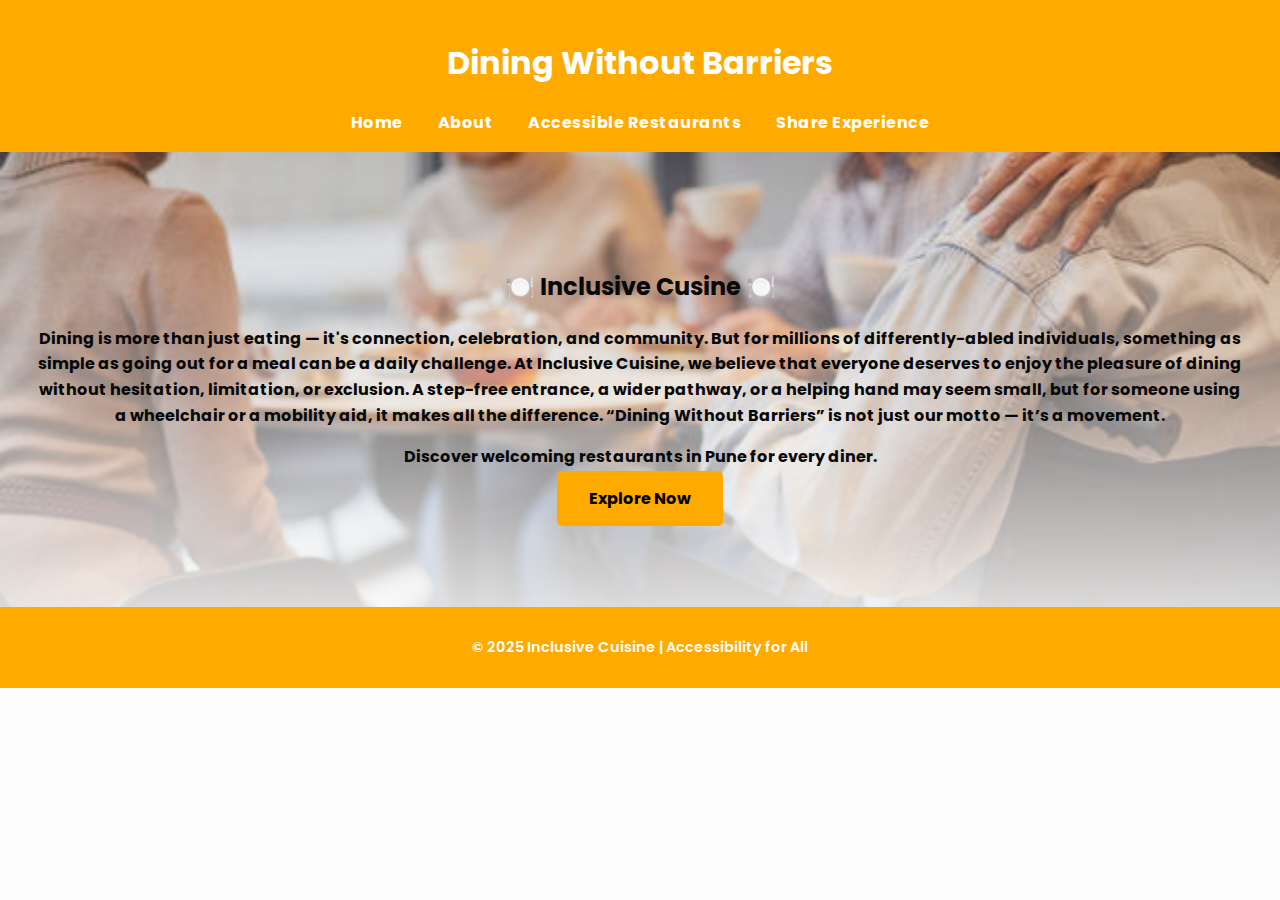
<file: index.html>
<!-- index.html -->
<!DOCTYPE html>
<html lang="en">
<head>
  <meta charset="UTF-8" />
  <meta name="viewport" content="width=device-width, initial-scale=1.0"/>
  <title>Inclusive Cuisine</title>
  <link rel="stylesheet" href="css/style.css" />
</head>
<body>
  <header>
    <h1 style="text-align: center;">Dining Without Barriers</h1>
    <nav style="text-align: center;">
      <a href="index.html">Home</a>
      <a href="about.html">About</a>
      <a href="restaurants.html">Accessible Restaurants</a>
      <a href="feedback.html">Share Experience</a>
    </nav>
  </header>

  <section  style="text-align: center;" class="hero">
    <h2 >🍽️ Inclusive Cusine 🍽️</h2>
    <p>

Dining is more than just eating — it's connection, celebration, and community.
But for millions of differently-abled individuals, something as simple as going out for a meal can be a daily challenge.

At Inclusive Cuisine, we believe that everyone deserves to enjoy the pleasure of dining without hesitation, limitation, or exclusion.

A step-free entrance, a wider pathway, or a helping hand may seem small, but for someone using a wheelchair or a mobility aid, it makes all the difference.

“Dining Without Barriers” is not just our motto — it’s a movement.</p>
    <p>Discover welcoming restaurants in Pune for every diner.</p>
    <a href="restaurants.html" class="cta-button">Explore Now</a>
  </section>

  <footer>
    <p style="text-align: center;">© 2025 Inclusive Cuisine | Accessibility for All</p>
  </footer>
</body>
</html>
</file>
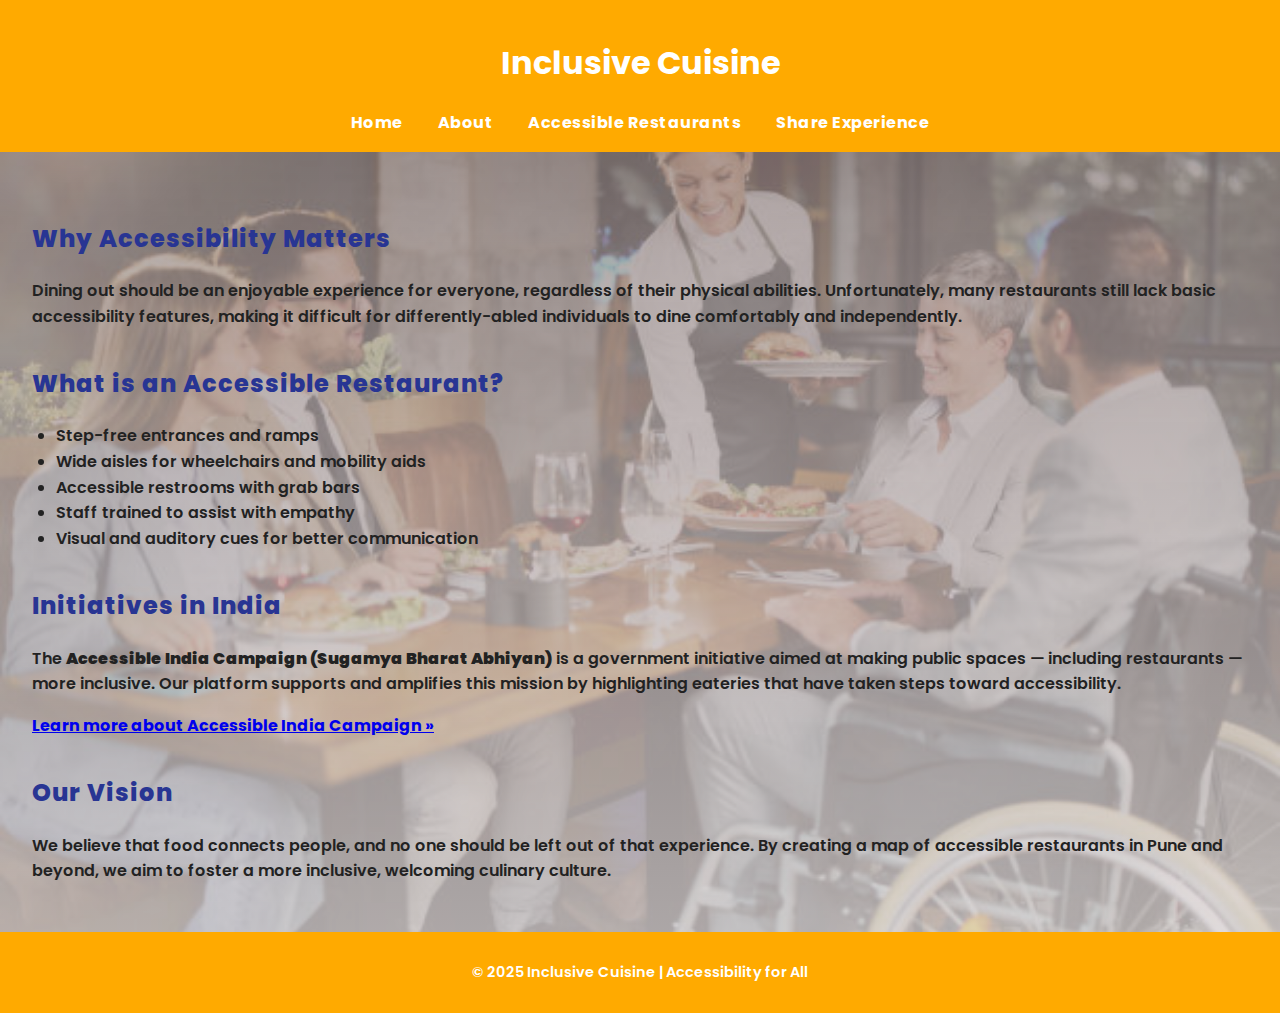
<file: about.html>
<!-- about.html -->
<!DOCTYPE html>
<html lang="en">
<head>
  <meta charset="UTF-8" />
  <meta name="viewport" content="width=device-width, initial-scale=1.0"/>
  <title>About | Inclusive Cuisine</title>
  <link rel="stylesheet" href="css/style.css" />
</head>
<body>
  <header>
    <h1>Inclusive Cuisine</h1>
    <nav>
      <a href="index.html">Home</a>
      <a href="about.html">About</a>
      <a href="restaurants.html">Accessible Restaurants</a>
      <a href="feedback.html">Share Experience</a>
    </nav>
  </header>

  <main class="content">
    <section>
      <h2>Why Accessibility Matters</h2>
      <p>
        Dining out should be an enjoyable experience for everyone, regardless of their physical abilities. Unfortunately, many restaurants still lack basic accessibility features, making it difficult for differently-abled individuals to dine comfortably and independently.
      </p>
    </section>

    <section>
      <h2>What is an Accessible Restaurant?</h2>
      <ul>
        <li>Step-free entrances and ramps</li>
        <li>Wide aisles for wheelchairs and mobility aids</li>
        <li>Accessible restrooms with grab bars</li>
        <li>Staff trained to assist with empathy</li>
        <li>Visual and auditory cues for better communication</li>
      </ul>
    </section>

    <section>
      <h2>Initiatives in India</h2>
      <p>
        The <strong>Accessible India Campaign (Sugamya Bharat Abhiyan)</strong> is a government initiative aimed at making public spaces — including restaurants — more inclusive. Our platform supports and amplifies this mission by highlighting eateries that have taken steps toward accessibility.
      </p>
      <p>
        <a href="https://en.wikipedia.org/wiki/Accessible_India_Campaign" target="_blank" rel="noopener noreferrer">
          Learn more about Accessible India Campaign &raquo;
        </a>
      </p>
    </section>

    <section>
      <h2>Our Vision</h2>
      <p>
        We believe that food connects people, and no one should be left out of that experience. By creating a map of accessible restaurants in Pune and beyond, we aim to foster a more inclusive, welcoming culinary culture.
      </p>
    </section>
  </main>

  <footer>
    <p>© 2025 Inclusive Cuisine | Accessibility for All</p>
  </footer>
</body>
</html>
</file>
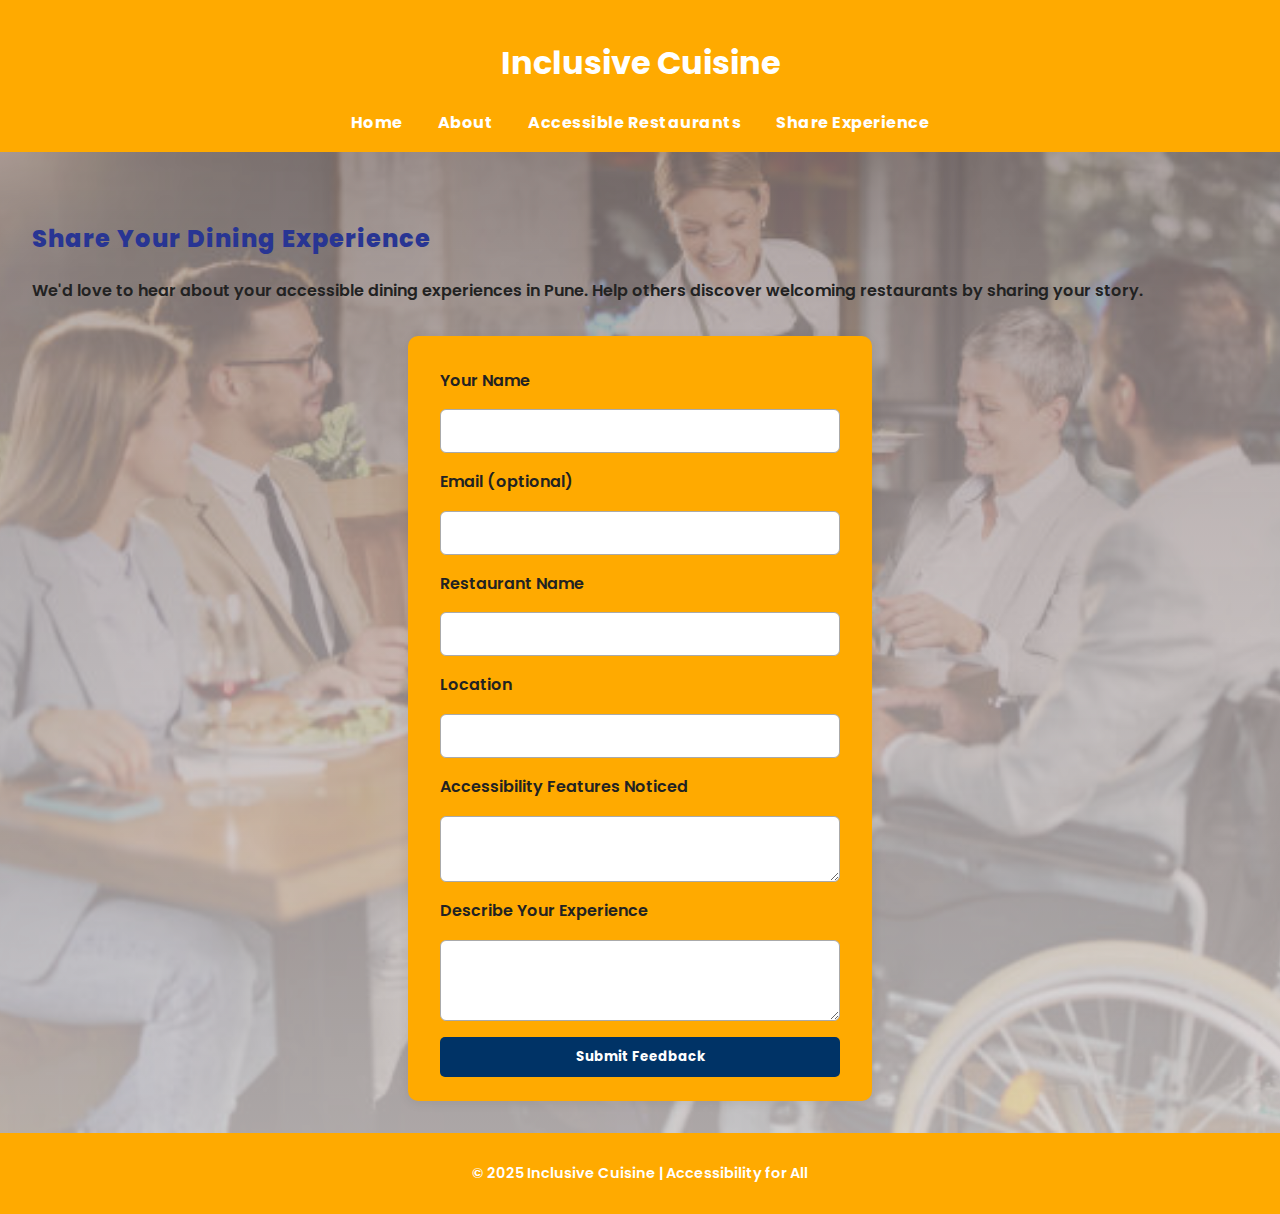
<file: feedback.html>
<!-- feedback.html -->
<!DOCTYPE html>
<html lang="en">
<head>
  <meta charset="UTF-8" />
  <meta name="viewport" content="width=device-width, initial-scale=1.0"/>
  <title>Share Your Experience | Inclusive Cuisine</title>
  <link rel="stylesheet" href="css/style.css" />
</head>
<body>
  <header>
    <h1>Inclusive Cuisine</h1>
    <nav>
      <a href="index.html">Home</a>
      <a href="about.html">About</a>
      <a href="restaurants.html">Accessible Restaurants</a>
      <a href="feedback.html">Share Experience</a>
    </nav>
  </header>

  <main class="content">
    <h2>Share Your Dining Experience</h2>
    <p>We'd love to hear about your accessible dining experiences in Pune. Help others discover welcoming restaurants by sharing your story.</p>

    <form class="feedback-form" action="#" method="POST">
      <label for="name">Your Name</label>
      <input type="text" id="name" name="name" required />

      <label for="email">Email (optional)</label>
      <input type="email" id="email" name="email" />

      <label for="restaurant">Restaurant Name</label>
      <input type="text" id="restaurant" name="restaurant" required />

      <label for="location">Location</label>
      <input type="text" id="location" name="location" required />

      <label for="accessibility">Accessibility Features Noticed</label>
      <textarea id="accessibility" name="accessibility" rows="3" required></textarea>

      <label for="experience">Describe Your Experience</label>
      <textarea id="experience" name="experience" rows="4" required></textarea>

      <button type="submit">Submit Feedback</button>
    </form>
  </main>

  <footer>
    <p>© 2025 Inclusive Cuisine | Accessibility for All</p>
  </footer>
</body>
</html>
</file>
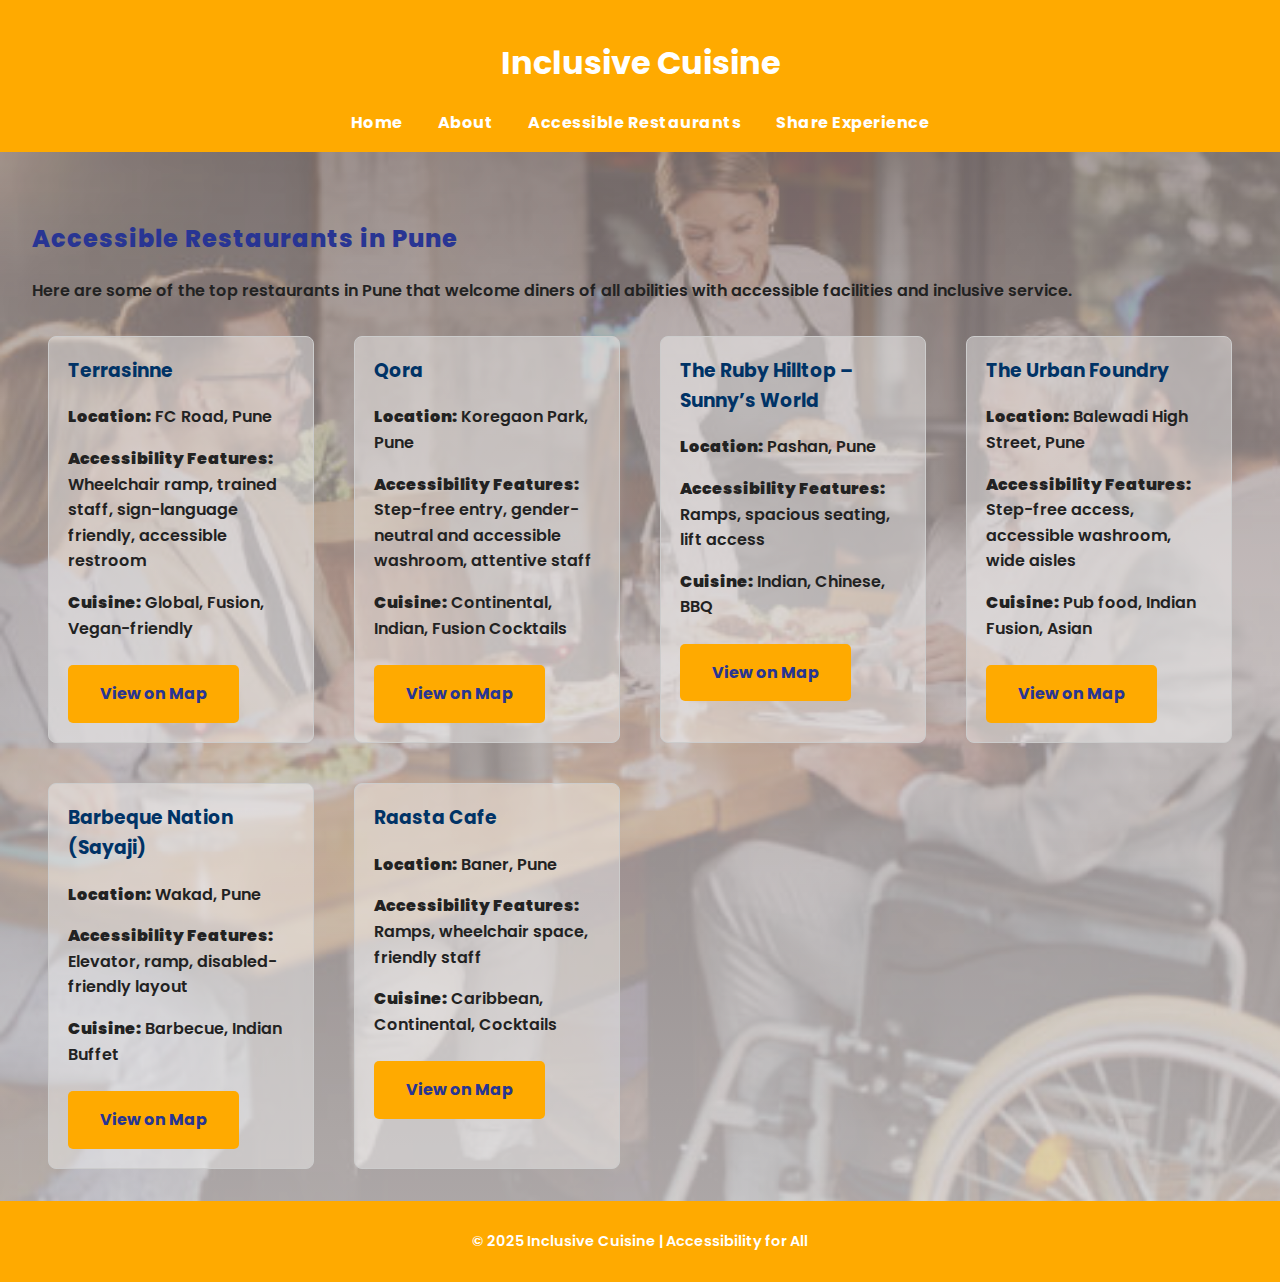
<file: restaurants.html>
<!-- restaurants.html -->
<!DOCTYPE html>
<html lang="en">
<head>
  <meta charset="UTF-8" />
  <meta name="viewport" content="width=device-width, initial-scale=1.0"/>
  <title>Accessible Restaurants | Inclusive Cuisine</title>
  <link rel="stylesheet" href="css/style.css" />
</head>
<body>
  <header>
    <h1>Inclusive Cuisine</h1>
    <nav>
      <a href="index.html">Home</a>
      <a href="about.html">About</a>
      <a href="restaurants.html">Accessible Restaurants</a>
      <a href="feedback.html">Share Experience</a>
    </nav>
  </header>

  <main class="content">
    <h2>Accessible Restaurants in Pune</h2>
    <p>Here are some of the top restaurants in Pune that welcome diners of all abilities with accessible facilities and inclusive service.</p>

    <div class="restaurant-list">

      <!-- Restaurant Card 1 -->
      <div class="restaurant-card">
        <h3>Terrasinne</h3>
        <p><strong>Location:</strong> FC Road, Pune</p>
        <p><strong>Accessibility Features:</strong> Wheelchair ramp, trained staff, sign-language friendly, accessible restroom</p>
        <p><strong>Cuisine:</strong> Global, Fusion, Vegan-friendly</p>
        <a class = "cta-button"href="https://goo.gl/maps/PQHdE51dqvmHiEiA9" target="_blank">View on Map</a>
      </div>

      <!-- Restaurant Card 2 -->
      <div class="restaurant-card">
        <h3>Qora</h3>
        <p><strong>Location:</strong> Koregaon Park, Pune</p>
        <p><strong>Accessibility Features:</strong> Step-free entry, gender-neutral and accessible washroom, attentive staff</p>
        <p><strong>Cuisine:</strong> Continental, Indian, Fusion Cocktails</p>
        <a class = "cta-button"href="https://goo.gl/maps/q1F6r4jNLxoXTzNQA" target="_blank">View on Map</a>
      </div>

      <!-- Restaurant Card 3 -->
      <div class="restaurant-card">
        <h3>The Ruby Hilltop – Sunny’s World</h3>
        <p><strong>Location:</strong> Pashan, Pune</p>
        <p><strong>Accessibility Features:</strong> Ramps, spacious seating, lift access</p>
        <p><strong>Cuisine:</strong> Indian, Chinese, BBQ</p>
        <a class = "cta-button"href="https://goo.gl/maps/HZpx2DCN3nwoG6df9" target="_blank">View on Map</a>
      </div>

      <!-- Restaurant Card 4 -->
      <div class="restaurant-card">
        <h3>The Urban Foundry</h3>
        <p><strong>Location:</strong> Balewadi High Street, Pune</p>
        <p><strong>Accessibility Features:</strong> Step-free access, accessible washroom, wide aisles</p>
        <p><strong>Cuisine:</strong> Pub food, Indian Fusion, Asian</p>
        <a class = "cta-button"href="https://goo.gl/maps/yURVJtBiw2CpDuFBA" target="_blank">View on Map</a>
      </div>

      <!-- Restaurant Card 5 -->
      <div class="restaurant-card">
        <h3>Barbeque Nation (Sayaji)</h3>
        <p><strong>Location:</strong> Wakad, Pune</p>
        <p><strong>Accessibility Features:</strong> Elevator, ramp, disabled-friendly layout</p>
        <p><strong>Cuisine:</strong> Barbecue, Indian Buffet</p>
        <a class = "cta-button"href="https://goo.gl/maps/WqcYmt3rqPX12g9Y9" target="_blank">View on Map</a>
      </div>

      <!-- Restaurant Card 6 -->
      <div class="restaurant-card">
        <h3>Raasta Cafe</h3>
        <p><strong>Location:</strong> Baner, Pune</p>
        <p><strong>Accessibility Features:</strong> Ramps, wheelchair space, friendly staff</p>
        <p><strong>Cuisine:</strong> Caribbean, Continental, Cocktails</p>
        <a class = "cta-button"href="https://goo.gl/maps/muBNJGTDjY52" target="_blank">View on Map</a>
      </div>

    </div>
  </main>

  <footer>
    <p>© 2025 Inclusive Cuisine | Accessibility for All</p>
  </footer>
</body>
</html>
</file>
<file: css/style.css>
/* Add this at the top to import a stylish, bold font */
@import url('https://fonts.googleapis.com/css2?family=Poppins:wght@600;700;800&display=swap');

body {
  margin: 0;
  font-family: 'Poppins', 'Segoe UI', sans-serif;
  line-height: 1.6;
  background-color: #fdfdfd;
  color: #222;
  font-weight: 600;
}

header {
  background-color: #ffaa00; /* Deep blue, color-blind friendly */
  color: #fff;
  padding: 1em;
  text-align: center;
  font-weight: 800;
}

header nav a {
  color: #fff;
  margin: 0 1em;
  text-decoration: none;
  font-weight: 700;
  letter-spacing: 0.5px;
}

.hero {
  background: 
    linear-gradient(rgba(114, 108, 108, 0.192), rgba(255,255,255,0.85)),
    url('../images/accesible.jpg') no-repeat center center/cover;
  background-size: 100% auto;
  padding: 6em 2em;
  text-align: center;
  color: #080808;
  background-color: #444;
  font-weight: 700;
 
}   

.cta-button {
  padding: 1em 2em;
  background-color: #ffaa00;
  color: #000;
  text-decoration: none;
  font-weight: bold;
  border-radius: 5px;
}


footer {
  text-align: center;
  padding: 1em;
  background-color: #ffaa00; /* Soft green, color-blind friendly */
  font-size: 0.9em;
  font-weight: 600;
  color: #fff;
}


.content {
  width: 100%;
  padding: 2em;
  background: 
    linear-gradient(rgba(150, 136, 136, 0.747), rgba(216, 209, 209, 0.795)),
    url('../images/fami_acces.jpg') no-repeat center center/cover;
  background-size: cover;
  font-family: 'Poppins', 'Segoe UI', sans-serif;
  font-weight: 600;
}


.content h2 {
  color: #283593; /* Strong red, color-blind friendly */
  margin-top: 1.5em;
  font-weight: 800;
  letter-spacing: 1px;
}

.content ul {
  padding-left: 1.5em;
  list-style-type: disc;
}

a, button {
  font-family: 'Poppins', 'Segoe UI', sans-serif;
  font-weight: 700;
}

/* ...existing code... */
body {
  margin: 0;
  font-family: 'Poppins', 'Segoe UI', sans-serif;
  line-height: 1.6;
  background-color: #fdfdfd;
  color: #222;
  font-weight: 600;
  overflow-x: hidden; /* Prevent horizontal scroll */
}

.content, .restaurant-list, .restaurant-card {
  box-sizing: border-box;
}

.restaurant-list {
  display: grid;
  grid-template-columns: repeat(auto-fit, minmax(240px, 1fr));
  gap: 2.5em;
  margin-top: 2em;
  width: 100%;
  box-sizing: border-box;
  padding: 0 1em; /* Add horizontal padding to prevent overflow */
}

.restaurant-card {
  border: 1px solid #ccc;
  border-radius: 8px;
  padding: 1.2em;
  background-color: #f9f9f96c;
  transition: transform 0.2s ease;
  width: 100%;
  max-width: 100%; /* Ensure card never exceeds grid cell */
  margin: 0 auto;
  box-sizing: border-box;
}
/* ...existing code... */
.restaurant-card:hover {
  transform: scale(1.02);
  border-color: #003366;
}

.restaurant-card h3 {
  margin-top: 0;
  color:#003366 ;
}

.restaurant-card a {
  display: inline-block;
  margin-top: 0.5em;
  text-decoration: none;
  color: #283593;
  font-weight: bold;
}

/* ...existing code... */
.feedback-form {
  display: flex;
  flex-direction: column;
  gap: 1em;
  margin: 2em auto 0 auto;      /* Center the form horizontally */
  background: #ffaa00;             /* Solid background */
  padding: 2em 2em 1.5em 2em;   /* Add padding for spacing */
  border-radius: 10px;          /* Rounded corners */
  box-shadow: 0 2px 12px rgba(0,0,0,0.08); /* Subtle shadow */
  max-width: 400px;             /* Prevent full width */
  width: 100%;                  /* Responsive on small screens */
}
/* ...existing code... */

.feedback-form input,
.feedback-form textarea {
  padding: 0.75em;
  border: 1px solid #aaa;
  border-radius: 6px;
  font-size: 1em;
  width: 100%;
  box-sizing: border-box;
}

.feedback-form button {
  padding: 0.75em;
  background-color: #003366;
  color: #fff;
  border: none;
  font-weight: bold;
  border-radius: 5px;
  cursor: pointer;
  transition: background-color 0.3s;
}

.feedback-form button:hover {
  background-color: #002244;
}
</file>
